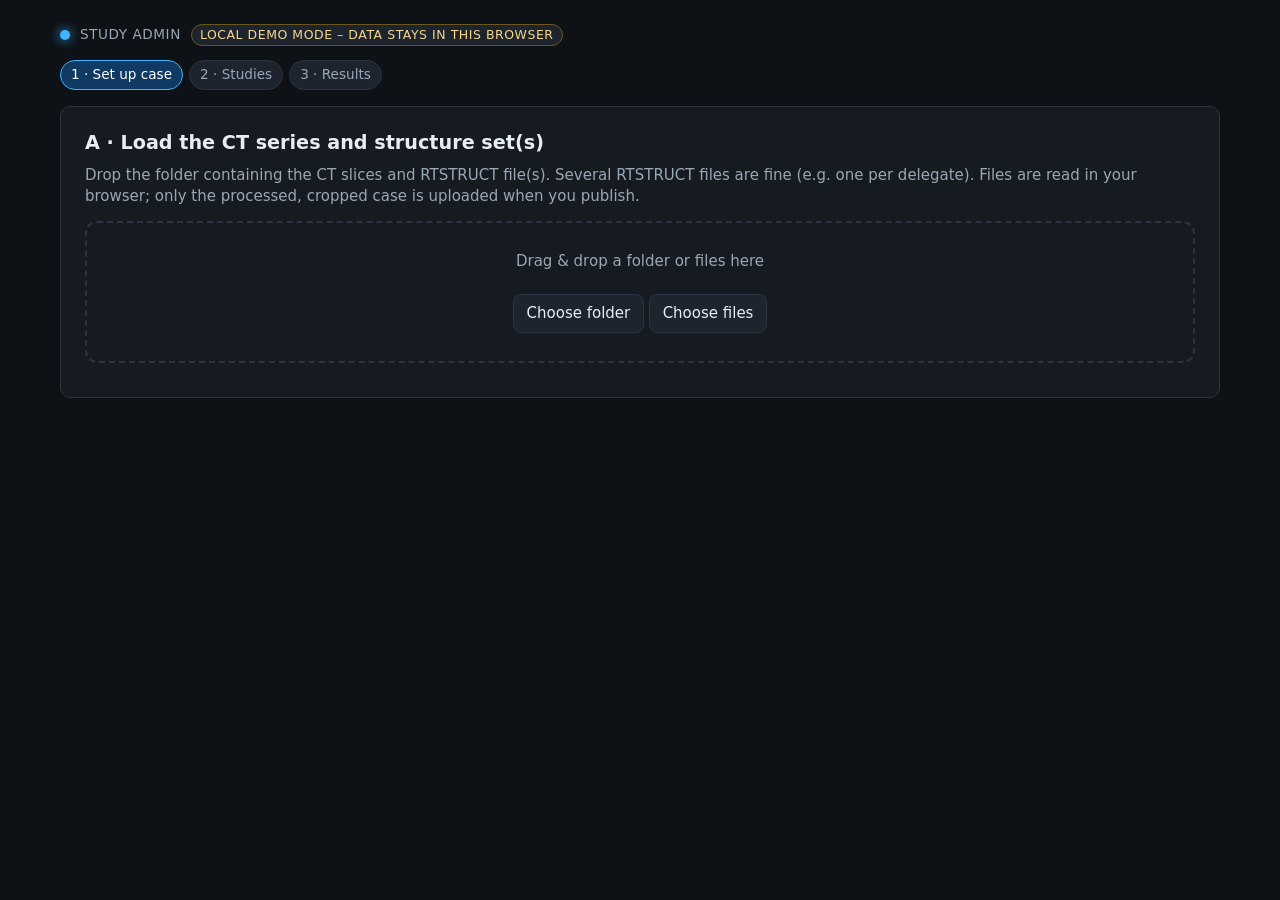
<file: admin.html>
<!DOCTYPE html>
<html lang="en">
<head>
  <meta charset="utf-8">
  <meta name="viewport" content="width=device-width, initial-scale=1">
  <title>Study admin – contour editing study</title>
  <link rel="icon" href="data:,">
  <link rel="stylesheet" href="css/app.css">
  <script src="config.js"></script>
  <script src="vendor/supabase.js"></script>
</head>
<body>
  <div id="admin" class="admin-page"><div class="spinner"></div></div>
  <script type="module" src="js/admin.js"></script>
</body>
</html>
</file>
<file: css/app.css>
:root {
  --bg: #0e1116;
  --panel: #161b22;
  --panel2: #1d242e;
  --line: #2b3440;
  --text: #e6edf3;
  --muted: #9aa7b4;
  --accent: #3fb6ff;
  --accent2: #1f6feb;
  --good: #2ecc71;
  --warn: #f0b429;
  --bad: #ff5c5c;
  --radius: 10px;
  font-family: system-ui, -apple-system, "Segoe UI", Roboto, Helvetica, Arial, sans-serif;
  color-scheme: dark;
}
* { box-sizing: border-box; }
html, body { margin: 0; height: 100%; background: var(--bg); color: var(--text); }
body { font-size: 15px; line-height: 1.45; }
a { color: var(--accent); }
h1 { font-size: 1.5rem; margin: 0 0 .6rem; }
h2 { font-size: 1.2rem; margin: 1.2rem 0 .5rem; }
h3 { font-size: 1rem; margin: 1rem 0 .4rem; }
p { margin: .4rem 0 .8rem; }
small, .muted { color: var(--muted); }
[hidden] { display: none !important; }

button, .btn {
  font: inherit; color: var(--text); background: var(--panel2); border: 1px solid var(--line);
  border-radius: 8px; padding: .45rem .8rem; cursor: pointer; white-space: nowrap;
}
button:hover:not(:disabled) { border-color: #4b5867; }
button:disabled { opacity: .45; cursor: default; }
button.primary { background: var(--accent2); border-color: var(--accent2); color: #fff; font-weight: 600; }
button.primary:hover:not(:disabled) { background: #2a7cf5; }
button.danger { border-color: #7a2b2b; color: #ffb3b3; }
button.big { padding: .7rem 1.4rem; font-size: 1.05rem; }
input[type=text], input[type=number], input[type=email], input[type=password], select, textarea {
  font: inherit; color: var(--text); background: #0b0e13; border: 1px solid var(--line); border-radius: 8px; padding: .45rem .6rem;
}
textarea { width: 100%; min-height: 80px; }
label { display: block; }

/* ---------- page layouts */
.page { max-width: 820px; margin: 0 auto; padding: 32px 20px 60px; }
.card { background: var(--panel); border: 1px solid var(--line); border-radius: var(--radius); padding: 22px 24px; margin-bottom: 18px; }
.brand { display: flex; align-items: center; gap: 10px; color: var(--muted); font-size: .85rem; letter-spacing: .04em; text-transform: uppercase; margin-bottom: 14px; }
.brand .dot { width: 10px; height: 10px; border-radius: 50%; background: var(--accent); box-shadow: 0 0 12px var(--accent); }
.form-row { margin: 14px 0; }
.form-row > label { font-weight: 600; margin-bottom: 6px; }
.form-row .hint { color: var(--muted); font-size: .85rem; margin-top: 3px; }
.form-row select, .form-row input[type=text], .form-row input[type=number] { min-width: 280px; max-width: 100%; }
.check { display: flex; gap: 10px; align-items: flex-start; }
.check input { margin-top: 4px; }
.actions { display: flex; gap: 10px; justify-content: flex-end; margin-top: 18px; flex-wrap: wrap; }
.error-box { background: #2a1416; border: 1px solid #6b2a2f; color: #ffc9c9; padding: 12px 14px; border-radius: 8px; margin: 10px 0; white-space: pre-wrap; }
.note-box { background: #13202e; border: 1px solid #23415f; padding: 12px 14px; border-radius: 8px; margin: 10px 0; }
.spinner { width: 34px; height: 34px; border: 3px solid var(--line); border-top-color: var(--accent); border-radius: 50%; animation: spin 1s linear infinite; margin: 30px auto; }
@keyframes spin { to { transform: rotate(360deg); } }
.progress { height: 8px; background: #0b0e13; border-radius: 4px; overflow: hidden; border: 1px solid var(--line); }
.progress > div { height: 100%; background: var(--accent); width: 0; transition: width .15s; }
kbd { background: #0b0e13; border: 1px solid var(--line); border-bottom-width: 2px; border-radius: 4px; padding: 0 5px; font-size: .85em; }

/* likert */
.likert { margin: 16px 0 22px; }
.likert .q { font-weight: 600; margin-bottom: 8px; }
.likert .scale { display: flex; gap: 6px; align-items: center; flex-wrap: wrap; }
.likert .scale label { display: flex; flex-direction: column; align-items: center; gap: 2px; min-width: 38px; cursor: pointer; }
.likert .scale input { width: 18px; height: 18px; }
.likert .ends { display: flex; justify-content: space-between; color: var(--muted); font-size: .8rem; max-width: 460px; }

/* ---------- workspace (editor screens) */
.workspace { display: grid; grid-template-rows: auto auto 1fr auto; height: 100vh; }
.topbar { display: flex; align-items: center; gap: 16px; padding: 8px 14px; background: var(--panel); border-bottom: 1px solid var(--line); }
.topbar .title { font-weight: 700; }
.topbar .spacer { flex: 1; }
.topbar .pill { background: var(--panel2); border: 1px solid var(--line); border-radius: 999px; padding: 2px 10px; font-size: .85rem; color: var(--muted); }
.toolbar { display: flex; flex-wrap: wrap; gap: 10px; padding: 8px 14px; background: var(--panel); border-bottom: 1px solid var(--line); align-items: center; }
.tb-group { display: flex; gap: 4px; align-items: center; padding-right: 10px; border-right: 1px solid var(--line); }
.tb-group:last-child { border-right: 0; }
.toolbar button { padding: .35rem .6rem; font-size: .9rem; }
.toolbar button .ic { display: inline-block; width: 1.1em; margin-right: 3px; opacity: .85; }
.toolbar button.active { background: #0f3a63; border-color: var(--accent); color: #fff; }
.toolbar button.off { opacity: .55; text-decoration: line-through; }
.tb-brush { display: flex; align-items: center; gap: 6px; font-size: .9rem; color: var(--muted); }
.tb-brush input { width: 110px; }
.tb-brush-val { min-width: 52px; color: var(--text); }
.tb-zoom { font-size: .85rem; color: var(--muted); padding: 0 2px; }
.toolbar button[data-act=zoomIn], .toolbar button[data-act=zoomOut] { min-width: 34px; font-weight: 700; }
.ws-body { display: grid; grid-template-columns: 1fr 300px; min-height: 0; }
.ws-side { background: var(--panel); border-left: 1px solid var(--line); padding: 14px; overflow: auto; display: flex; flex-direction: column; gap: 14px; }
.ws-side h3 { margin: 0 0 6px; font-size: .95rem; }
.ws-side .grow { flex: 1; }
.slice-slider { display: flex; align-items: center; gap: 10px; padding: 6px 14px; background: var(--panel); border-top: 1px solid var(--line); color: var(--muted); font-size: .85rem; }
.slice-slider input { flex: 1; }

.ed-root { display: grid; grid-template-columns: 1fr auto; min-height: 0; height: 100%; }
.ed-main { position: relative; min-height: 0; min-width: 0; overflow: hidden; background: #000; }
.ed-canvas { position: absolute; inset: 0; touch-action: none; outline: none; cursor: crosshair; }
.ed-hud-tl { position: absolute; left: 10px; top: 10px; pointer-events: none; }
.ed-hud-bl { position: absolute; left: 8px; bottom: 8px; color: #dfe7ef; font-size: .82rem; background: rgba(0,0,0,.55); padding: 2px 8px; border-radius: 6px; pointer-events: none; white-space: pre; }
.ed-hud-tr { position: absolute; right: 8px; top: 8px; color: #dfe7ef; font-size: .82rem; background: rgba(0,0,0,.55); padding: 2px 8px; border-radius: 6px; pointer-events: none; }
.ed-refs { width: 230px; background: #07090c; border-left: 1px solid var(--line); padding: 8px; display: flex; flex-direction: column; gap: 10px; overflow: hidden; }
.ed-ref-label { font-size: .75rem; color: var(--muted); margin-bottom: 3px; text-transform: uppercase; letter-spacing: .05em; }
.ed-ref canvas { display: block; cursor: ns-resize; border: 1px solid #1f2630; }

.num-box { background: rgba(8, 12, 18, .82); border: 1px solid rgba(120, 170, 220, .45); border-radius: 8px; padding: 8px 12px; min-width: 170px; }
.num-box.static { display: inline-block; margin: 6px 0; }
.num-label { font-size: .75rem; color: #b9c6d3; text-transform: uppercase; letter-spacing: .04em; }
.num-label.small { text-transform: none; letter-spacing: 0; margin-top: 3px; font-size: .8rem; }
.num-value { font-size: 1.9rem; font-weight: 700; color: #fff; line-height: 1.15; font-variant-numeric: tabular-nums; }
.num-sd { font-size: 1.1rem; color: #b9c6d3; font-weight: 600; }

.legend-row { display: flex; align-items: center; gap: 8px; margin: 4px 0; font-size: .9rem; }
.swatch-line { display: inline-block; width: 26px; height: 3px; border-radius: 2px; }
.swatch-box { display: inline-block; width: 22px; height: 14px; border-radius: 3px; }
.legend-title { font-size: .85rem; margin-top: 8px; color: var(--muted); }
.legend-gradient { height: 12px; border-radius: 3px; margin-top: 4px; border: 1px solid var(--line); }
.legend-scale { display: flex; justify-content: space-between; font-size: .75rem; color: var(--muted); }
.legend-note { font-size: .82rem; color: var(--muted); margin-top: 6px; }
.help-list { font-size: .84rem; color: var(--muted); padding-left: 16px; margin: 0; }
.help-list li { margin: 2px 0; }

.modal-bg { position: fixed; inset: 0; background: rgba(0, 0, 0, .6); display: flex; align-items: center; justify-content: center; z-index: 50; }
.modal { background: var(--panel); border: 1px solid var(--line); border-radius: 12px; padding: 22px; max-width: 460px; width: calc(100% - 40px); }

/* admin */
.admin-page { max-width: 1200px; margin: 0 auto; padding: 24px 20px 80px; }
.steps { display: flex; gap: 6px; margin-bottom: 16px; flex-wrap: wrap; }
.steps span { padding: 4px 10px; border-radius: 999px; background: var(--panel2); color: var(--muted); font-size: .85rem; border: 1px solid var(--line); }
.steps span.on { background: #0f3a63; color: #fff; border-color: var(--accent); }
table.data { border-collapse: collapse; width: 100%; font-size: .87rem; }
table.data th, table.data td { border-bottom: 1px solid var(--line); padding: 5px 8px; text-align: left; vertical-align: top; }
table.data th { color: var(--muted); font-weight: 600; position: sticky; top: 0; background: var(--panel); }
table.data td.num { text-align: right; font-variant-numeric: tabular-nums; }
.scroll-box { max-height: 420px; overflow: auto; border: 1px solid var(--line); border-radius: 8px; }
.grid2 { display: grid; grid-template-columns: 1fr 1fr; gap: 14px 24px; }
.preview-wrap { height: 560px; border: 1px solid var(--line); border-radius: 8px; overflow: hidden; display: grid; grid-template-rows: auto 1fr auto; }
.dropzone { border: 2px dashed var(--line); border-radius: 12px; padding: 28px; text-align: center; color: var(--muted); }
.dropzone.drag { border-color: var(--accent); color: var(--text); }
.kv { display: grid; grid-template-columns: max-content 1fr; gap: 4px 14px; font-size: .9rem; }
.kv b { color: var(--muted); font-weight: 500; }
.tag { display: inline-block; padding: 1px 8px; border-radius: 999px; font-size: .78rem; border: 1px solid var(--line); background: var(--panel2); }
.tag.ok { border-color: #1d6b3d; color: #8ff0b5; }
.tag.warn { border-color: #6b561d; color: #f5d68a; }

@media (max-width: 900px) {
  .ws-body { grid-template-columns: 1fr; grid-template-rows: 1fr auto; }
  .ws-side { border-left: 0; border-top: 1px solid var(--line); max-height: 40vh; }
  .ed-refs { display: none; }
  .grid2 { grid-template-columns: 1fr; }
}

.ws-side details.help summary { cursor: pointer; font-weight: 600; font-size: .95rem; margin-bottom: 6px; }
.ws-side .finish-wrap { position: sticky; bottom: -14px; background: var(--panel); padding: 10px 0 14px; display: flex; flex-direction: column; gap: 6px; }

/* intro, part intro, ranking */
.intro-grid { display: grid; grid-template-columns: repeat(auto-fit, minmax(220px, 1fr)); gap: 16px; margin: 18px 0; }
.intro-card { background: var(--panel2); border: 1px solid var(--line); border-radius: 12px; padding: 12px; }
.intro-card .disp-graphic, .part-intro .disp-graphic { width: 100%; height: auto; display: block; }
.intro-part { color: var(--muted); font-size: .8rem; text-transform: uppercase; letter-spacing: .04em; margin-top: 10px; }
.intro-name { font-weight: 700; font-size: 1.1rem; margin-top: 4px; }
.intro-line { color: #cfd8e3; font-size: .95rem; margin-top: 2px; }
.part-intro { display: grid; grid-template-columns: minmax(0, 300px) 1fr; gap: 20px; align-items: center; margin: 14px 0; }
.rank { margin: 8px 0 26px; }
.rank .q { font-weight: 600; margin-bottom: 10px; }
.rank-row { display: grid; grid-template-columns: 120px 1fr auto; gap: 14px; align-items: center; padding: 8px; border: 1px solid var(--line); border-radius: 10px; margin-bottom: 8px; background: var(--panel2); }
.rank-row.ranked { border-color: #2a5b8c; }
.rank-name { font-weight: 600; }
.rank-btns { display: flex; gap: 6px; }
.rank-btns button { min-width: 52px; min-height: 40px; }
.rank-btns button.active { background: var(--accent2); border-color: var(--accent2); color: #fff; font-weight: 700; }
@media (max-width: 600px) {
  .part-intro { grid-template-columns: 1fr; }
  .rank-row { grid-template-columns: 80px 1fr; }
  .rank-btns { grid-column: 1 / -1; }
}
</file>
